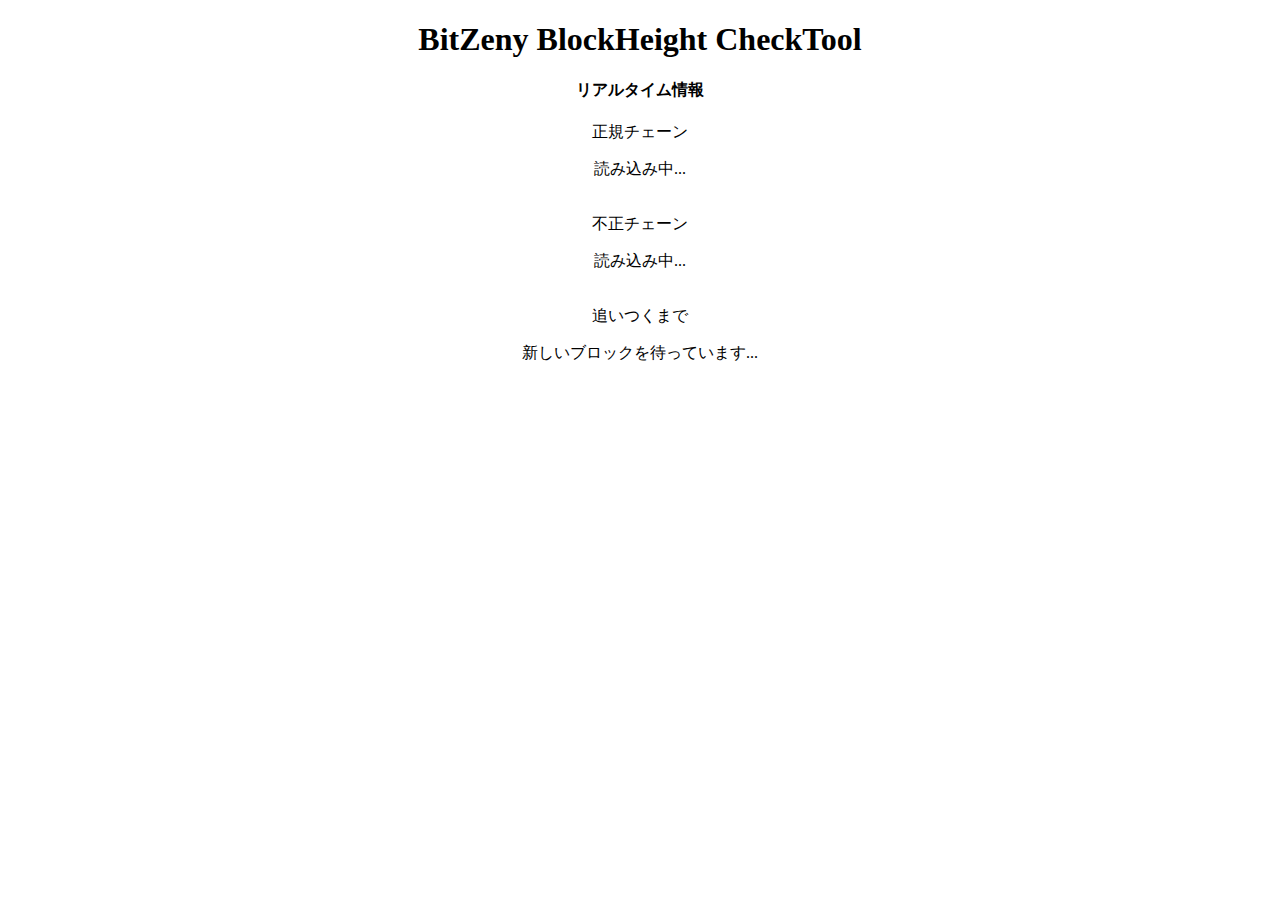
<file: bitzeny_blockheight.html>
<!DOCTYPE html>
<html lang="en">
<head>
    <meta charset="UTF-8">
    <meta name="viewport" content="width=device-width, initial-scale=1.0">
    <meta http-equiv="X-UA-Compatible" content="ie=edge">
    <title>BitZenyBlockHeight</title>
    <style>
        #center {
            text-align: center;        
        }
    </style>
</head>
<body>
    <div id="center">
        <h1>BitZeny BlockHeight CheckTool</h1>
        <h4>リアルタイム情報</h4>
        正規チェーン
        <p id="blockheight_1">読み込み中...</p><br />
        不正チェーン
        <p id="blockheight_2">読み込み中...</p><br />
        追いつくまで
        <p id="blockheight">新しいブロックを待っています...</p>
    </div>

    <script src="https://insight.bitzeny.jp/socket.io/socket.io.js"></script>
    <script>

        fetch("https://insight.bitzeny.jp/api/status/").then(function (response) {
            return response.text();
        }).then(function (text) {
            document.getElementById("blockheight_1").innerText = JSON.parse(text).info.blocks;
        });

        fetch("https://zeny.insight.monaco-ex.org/api/status").then(function (response) {
            return response.text();
        }).then(function (text) {
            document.getElementById("blockheight_2").innerText = JSON.parse(text).info.blocks;
        });

        eventToListenTo = 'block';
        room = 'inv';

        let socket1 = io("https://insight.bitzeny.jp/");

        socket1.on('connect', function() {
            socket1.emit('subscribe', room);
        });

        socket1.on(eventToListenTo, function(data) {
            fetch("https://insight.bitzeny.jp/api/block/" + data + "/").then(function (response) {
                return response.text();
            }).then(function (text) {
                document.getElementById("blockheight_1").innerText = JSON.parse(text).height;

                insight1 = Number(document.getElementById("blockheight_1").innerText);
                insight2 = Number(document.getElementById("blockheight_2").innerText);

                document.getElementById("blockheight").innerText = insight2 - insight1;
            });
        });

        let socket2 = io("https://zeny.insight.monaco-ex.org/");

        socket2.on('connect', function() {
            socket2.emit('subscribe', room);
        });

        socket2.on(eventToListenTo, function(data) {
            fetch("https://zeny.insight.monaco-ex.org/api/block/" + data + "/").then(function (response) {
                return response.text();
            }).then(function (text) {
                document.getElementById("blockheight_2").innerText = JSON.parse(text).height;

                insight1 = Number(document.getElementById("blockheight_1").innerText);
                insight2 = Number(document.getElementById("blockheight_2").innerText);

                document.getElementById("blockheight").innerText = insight2 - insight1;
            });
        });
    </script>
</body>
</html>
</file>
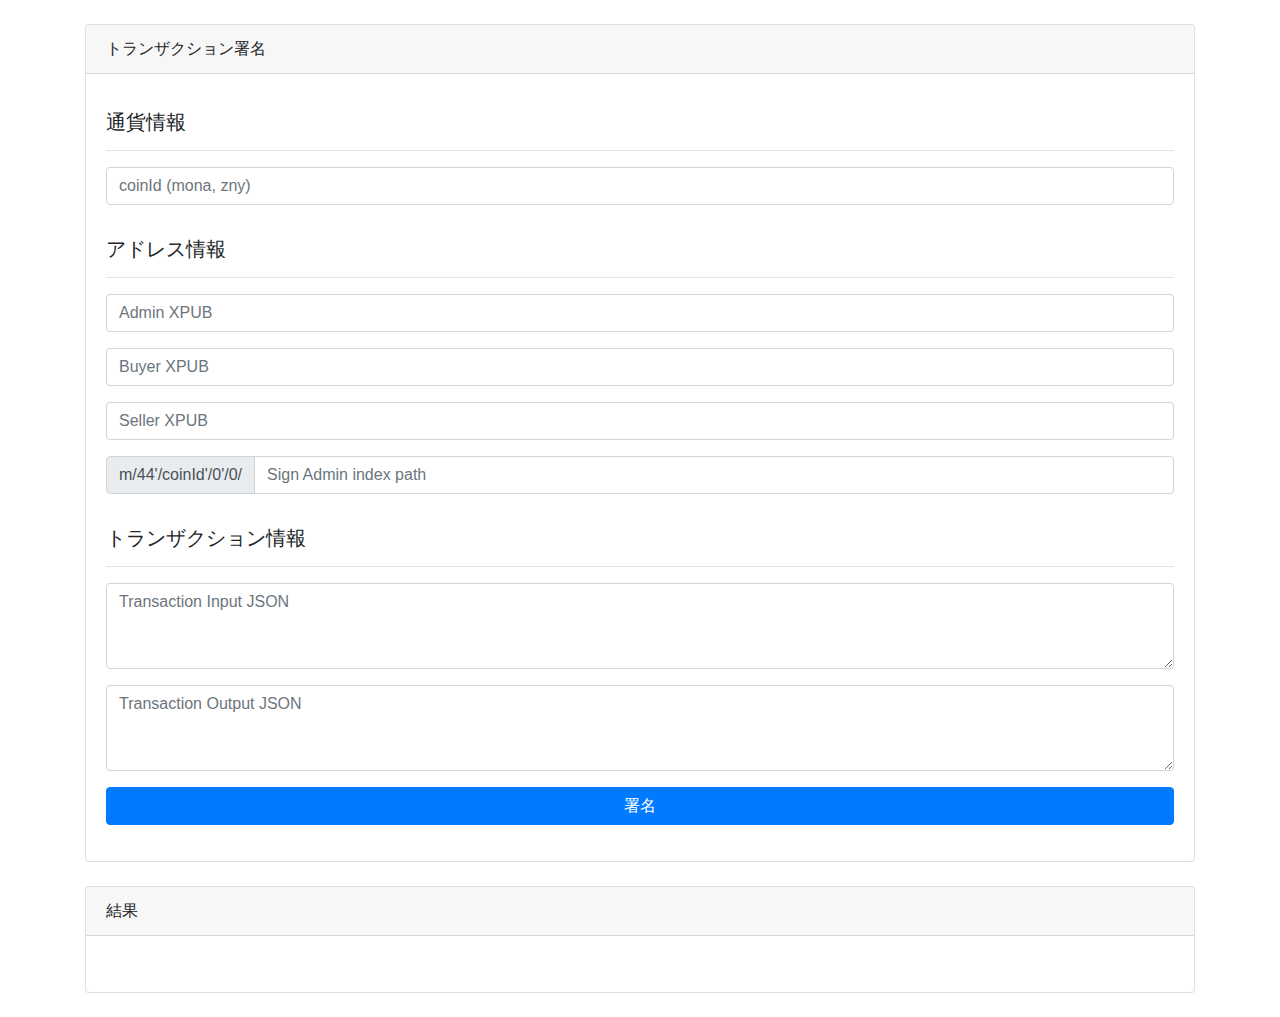
<file: sign_tx.html>
<!doctype html>
<html lang="en">
  <head>
    <!-- Required meta tags -->
    <meta charset="utf-8">
    <meta name="viewport" content="width=device-width, initial-scale=1, shrink-to-fit=no">

    <!-- Bootstrap CSS -->
    <link rel="stylesheet" href="https://stackpath.bootstrapcdn.com/bootstrap/4.3.1/css/bootstrap.min.css" integrity="sha384-ggOyR0iXCbMQv3Xipma34MD+dH/1fQ784/j6cY/iJTQUOhcWr7x9JvoRxT2MZw1T" crossorigin="anonymous">

    <title>トランザクション署名</title>

    <script src="https://connect.trezor.io/7/trezor-connect.js"></script>
    <script>
        const TrezorConnect = window.TrezorConnect

        TrezorConnect.manifest({
            email: 'contact@zenyma.jp',
            appUrl: 'https://zenyma.jp'
        })

        function trezorSignTx() {
            const coinId = document.getElementById('coinId').value
            
            const adminXpub = document.getElementById('adminXpub').value
            const buyerXpub = document.getElementById('buyerXpub').value
            const sellerXpub = document.getElementById('sellerXpub').value

            const adminIndexPath = parseInt(document.getElementById('adminIndexPath').value)

            const input_data = JSON.parse(document.getElementById('inputJson').value)
            const output_data = JSON.parse(document.getElementById('outputJson').value)

            const inputs = []
            const outputs = []

            input_data.map(input => {
                inputs.push({
                    address_n: [(44 | 0x80000000) >>> 0, (22 | 0x80000000) >>> 0, (0 | 0x80000000) >>> 0, 0, adminIndexPath],
                    prev_hash: input.txid,
                    prev_index: input.index,
                    script_type: 'SPENDADDRESS',
                    multisig: {
                        pubkeys: [
                            {
                                node: adminXpub,
                                address_n: [0, adminIndexPath]
                            },
                            {
                                node: buyerXpub,
                                address_n: [0, 0]
                            },
                            {
                                node: sellerXpub,
                                address_n: [0, 0]
                            }
                        ],
                        m: 2
                    }
                })
            })

            output_data.map(output => {
                outputs.push({
                    address: output.address,
                    amount: output.amount,
                    script_type: 'PAYTOADDRESS'
                })
            })

            TrezorConnect.signTransaction({inputs: inputs, outputs: outputs, coin: coinId}).then(function (result) {
                document.getElementById('result').innerHTML = JSON.stringify(result, undefined, 2)
            })
        }
    </script>
  </head>
  <body>
    <main>
        <div class="container">
            <div class="row justify-content-center">
                <div class="col-md-12">
                    <div class="card mt-4">
                        <div class="card-header">トランザクション署名</div>
                        <div class="card-body">
                            <form name="sign-transaction" id="sign-transaction-id" action="">
                                <h5 class="pt-3">通貨情報</h5>
                                <hr />
                                <div class="form-group">
                                    <input type="text" class="form-control" id="coinId" placeholder="coinId (mona, zny)" required>
                                </div>
                                <h5 class="pt-3">アドレス情報</h5>
                                <hr />
                                <div class="form-group">
                                    <input type="text" class="form-control" id="adminXpub" placeholder="Admin XPUB" required>
                                </div>
                                <div class="form-group">
                                    <input type="text" class="form-control" id="buyerXpub" placeholder="Buyer XPUB" required>
                                </div>
                                <div class="form-group">
                                    <input type="text" class="form-control" id="sellerXpub" placeholder="Seller XPUB" required>
                                </div>
                                <div class="form-group">
                                    <div class="input-group">
                                        <div class="input-group-prepend">
                                            <span class="input-group-text" id="inputGroupPrepend2">m/44'/coinId'/0'/0/</span>
                                        </div>
                                        <input type="number" class="form-control" id="adminIndexPath" placeholder="Sign Admin index path" aria-describedby="inputGroupPrepend2" required>
                                    </div>
                                </div>
                                <h5 class="pt-3">トランザクション情報</h5>
                                <hr />
                                <div class="form-group">
                                    <textarea class="form-control" id="inputJson" rows="3" placeholder="Transaction Input JSON" require></textarea>
                                </div>
                                <div class="form-group">
                                    <textarea class="form-control" id="outputJson" rows="3" placeholder="Transaction Output JSON" required></textarea>
                                </div>
                                <div class="form-group">
                                    <input class="btn btn-block btn-primary" onClick="trezorSignTx()" value="署名"></input>
                                </div>           
                            </form>
                        </div>
                    </div>
                    <div class="card mt-4 mb-4">
                        <div class="card-header">結果</div>
                        <div class="card-body">
                            <pre id="result"></pre>
                        </div>
                    </div>
                </div>
            </div>
        </div>
    </main>

    <!-- Optional JavaScript -->
    <!-- jQuery first, then Popper.js, then Bootstrap JS -->
    <script src="https://code.jquery.com/jquery-3.3.1.slim.min.js" integrity="sha384-q8i/X+965DzO0rT7abK41JStQIAqVgRVzpbzo5smXKp4YfRvH+8abtTE1Pi6jizo" crossorigin="anonymous"></script>
    <script src="https://cdnjs.cloudflare.com/ajax/libs/popper.js/1.14.7/umd/popper.min.js" integrity="sha384-UO2eT0CpHqdSJQ6hJty5KVphtPhzWj9WO1clHTMGa3JDZwrnQq4sF86dIHNDz0W1" crossorigin="anonymous"></script>
    <script src="https://stackpath.bootstrapcdn.com/bootstrap/4.3.1/js/bootstrap.min.js" integrity="sha384-JjSmVgyd0p3pXB1rRibZUAYoIIy6OrQ6VrjIEaFf/nJGzIxFDsf4x0xIM+B07jRM" crossorigin="anonymous"></script>
  </body>
</html>
</file>
